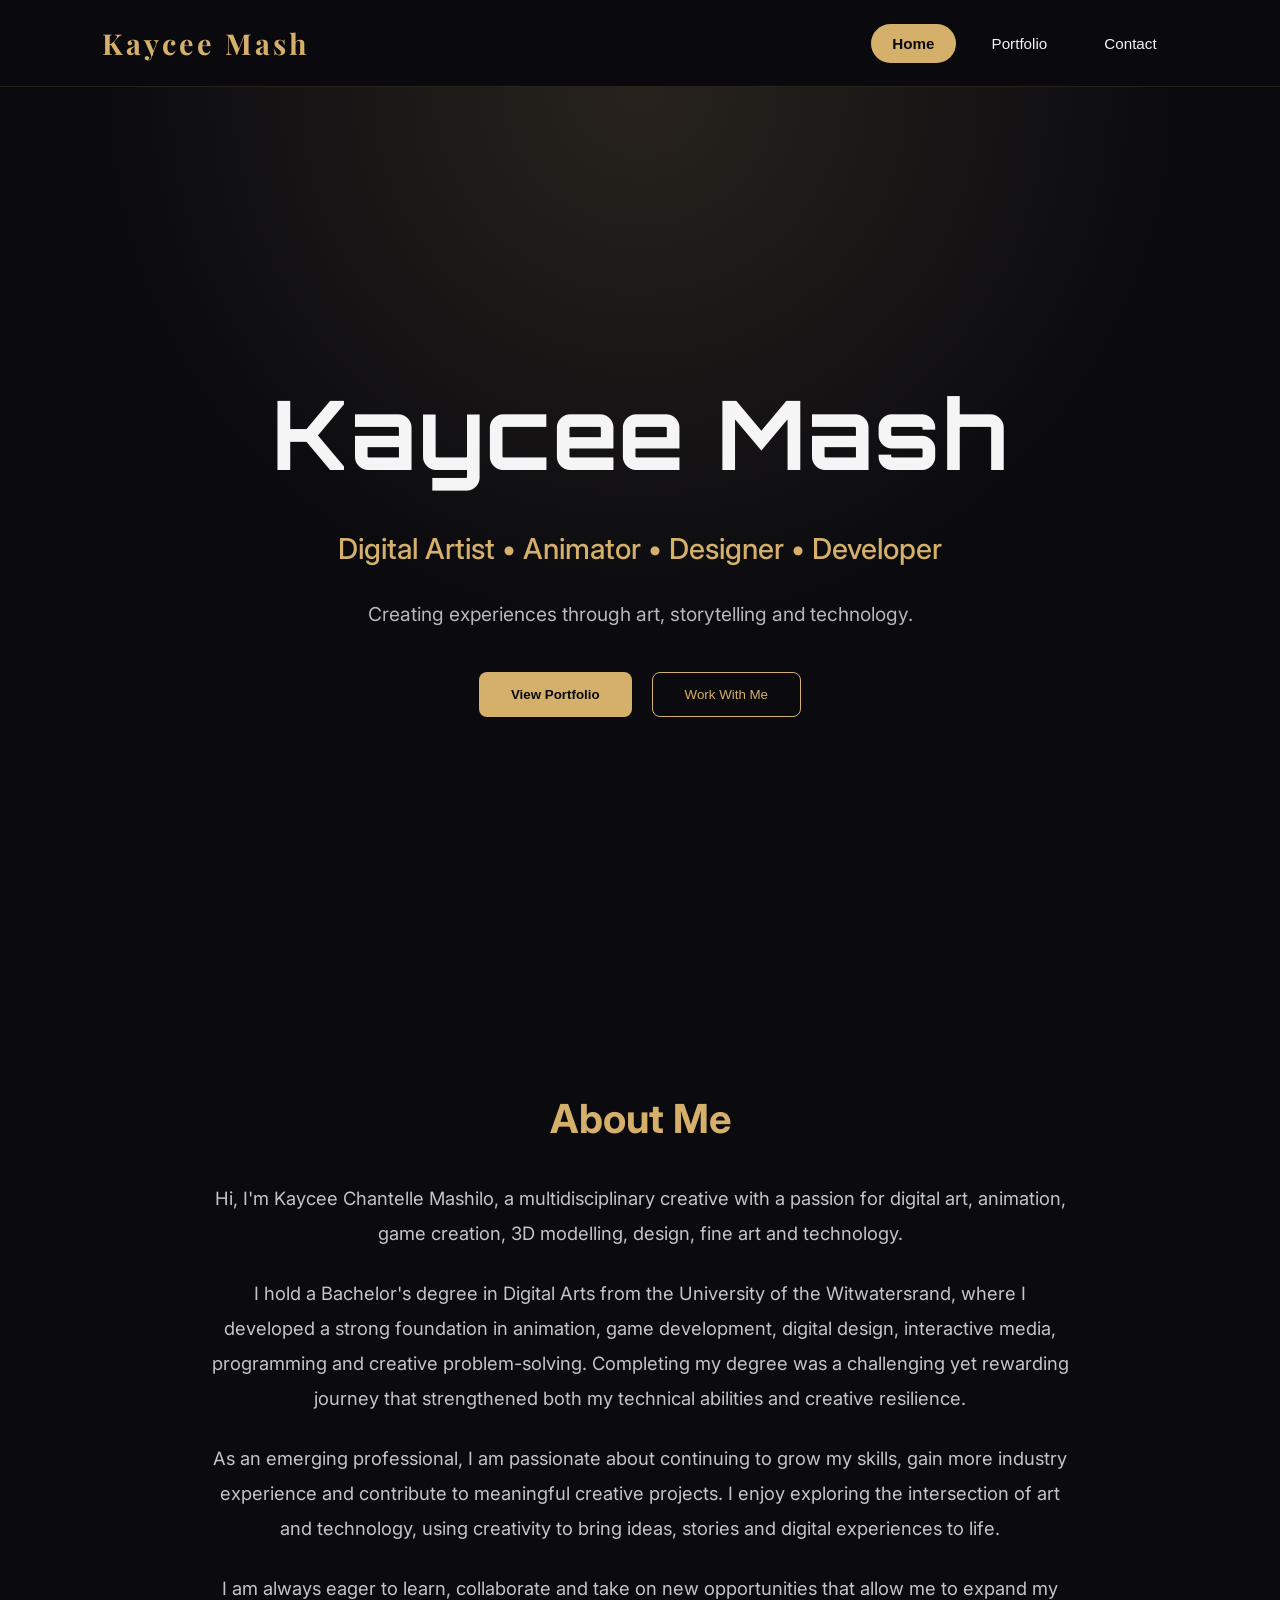
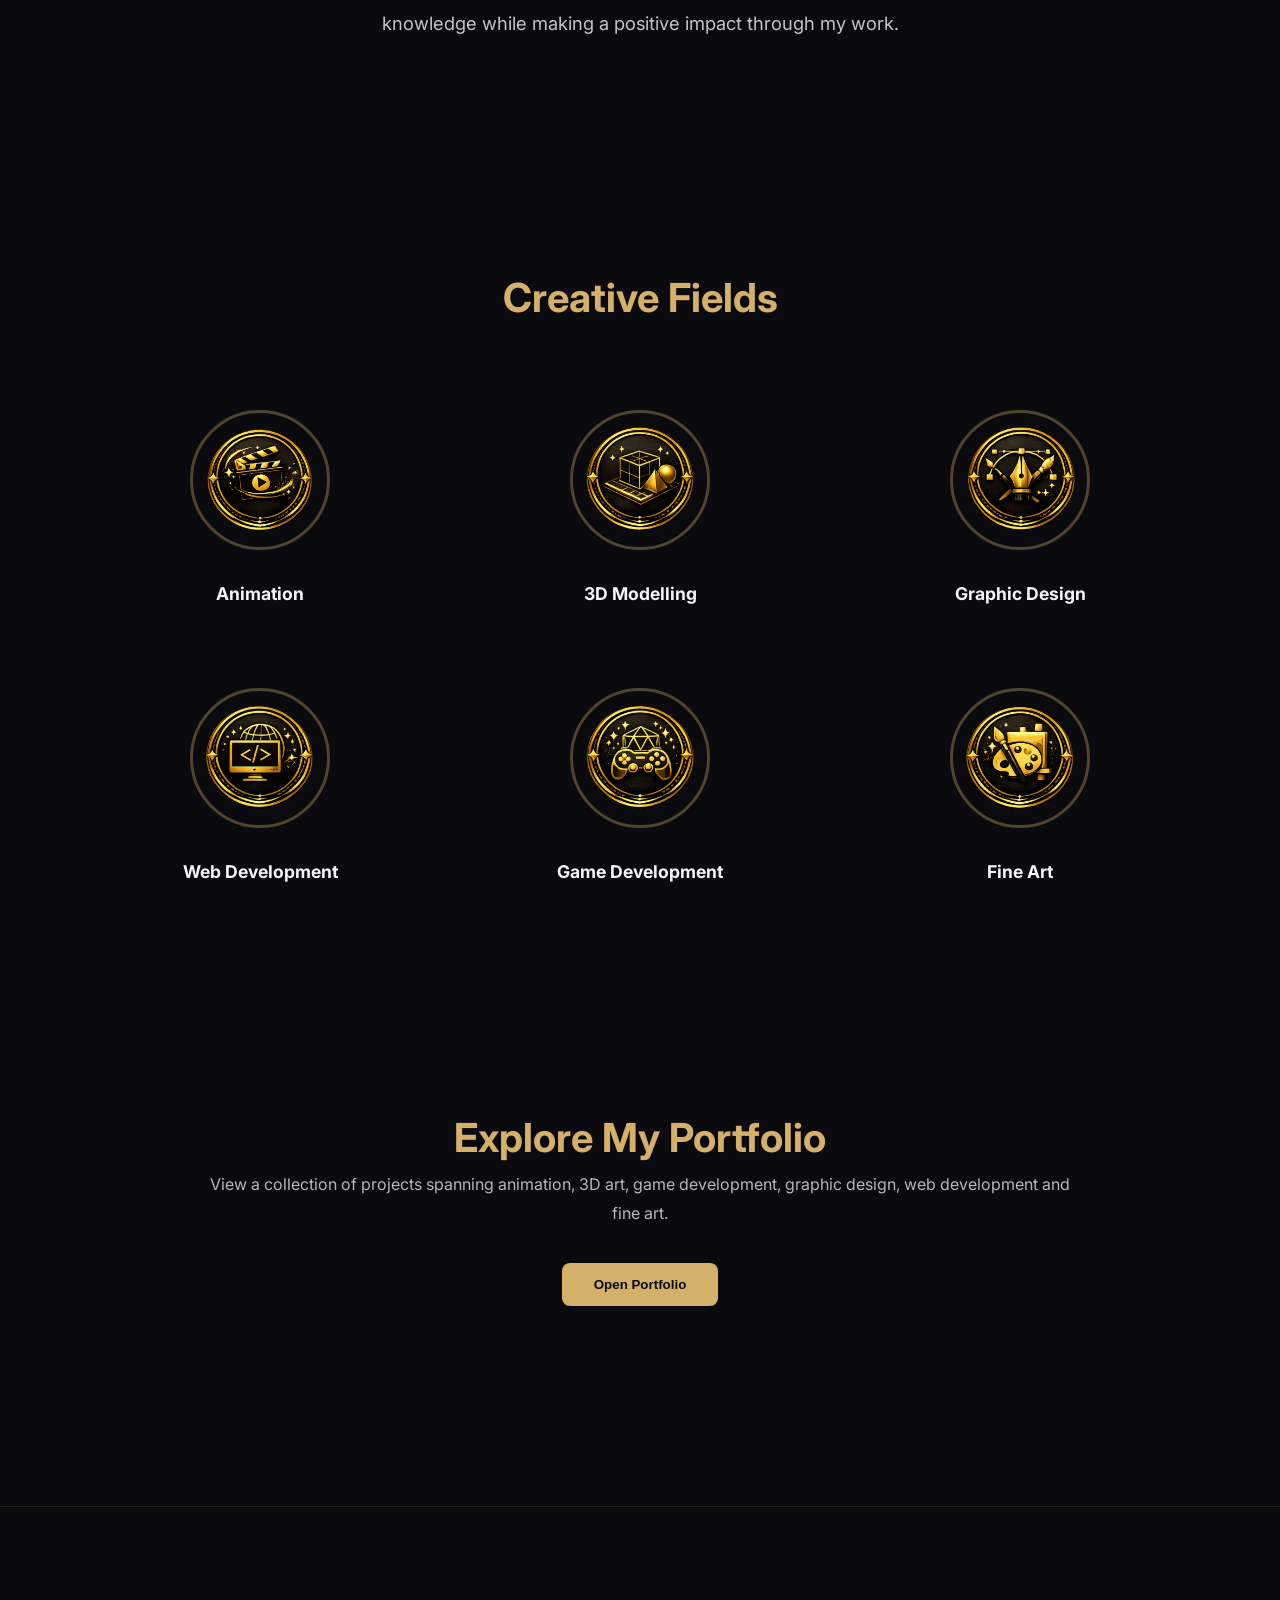
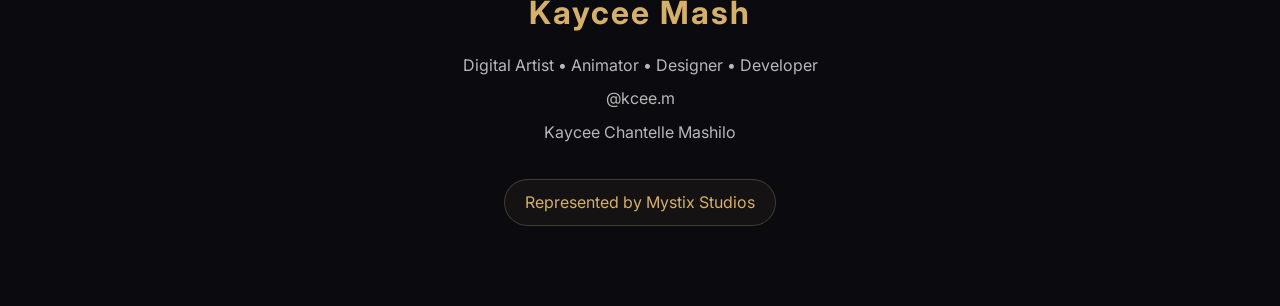
<file: index.html>
<!DOCTYPE html>
<html lang="en">
<head>
    <meta charset="UTF-8">
    <meta name="viewport" content="width=device-width, initial-scale=1.0">
    <title>Kaycee Mash | Portfolio</title>
    <link rel="stylesheet" href="CSS/home.css">
    <link rel="stylesheet" href="CSS/styles.css">
    <link rel="preconnect" href="https://fonts.googleapis.com">
    <link rel="preconnect" href="https://fonts.gstatic.com" crossorigin>
    <link href="https://fonts.googleapis.com/css2?family=Orbitron:wght@400;700&family=Inter:wght@300;400;600&display=swap" rel="stylesheet">
    <link href="https://fonts.googleapis.com/css2?family=Playfair+Display:wght@500;600;700&family=Inter:wght@300;400;500;600;700&display=swap" rel="stylesheet">
</head>
<body>
   <header> 
       <div class="logo-container"> 
          <h2 class="logo-text">Kaycee Mash</h2> 
       </div> 

        <nav> <button id="homeBtn">Home</button> 
           <button id="portfolioBtn">Portfolio</button> 
           <button id="contactBtn">Contact</button> 
       </nav> 
  </header>

  <main> <!-- HERO SECTION -->
       <section id="hero-section">
          <div class="hero-content">
             <h1>Kaycee Mash</h1>
             <h2> Digital Artist • Animator • Designer • Developer </h2>
             <p> Creating experiences through art, storytelling and technology. </p>
              <div class="hero-buttons">
                 <button class="primary-btn" onclick="window.location.href='portfolio.html'"> View Portfolio </button>
                 <button class="secondary-btn" onclick="window.location.href='contact.html'"> Work With Me </button>
              </div>
          </div>
       </section>

      <!-- ABOUT -->
       <section id="about-section">
          <h2>About Me</h2>

          <p>
             Hi, I'm Kaycee Chantelle Mashilo, a multidisciplinary creative with a passion for digital art, animation, game creation, 3D modelling, design, fine art and technology.
          </p>

          <p>
             I hold a Bachelor's degree in Digital Arts from the University of the Witwatersrand, where I developed a strong foundation in animation, game development, digital design, interactive media, programming and creative problem-solving. Completing my degree was a challenging yet rewarding journey that strengthened both my technical abilities and creative resilience.
          </p>

          <p>
             As an emerging professional, I am passionate about continuing to grow my skills, gain more industry experience and contribute to meaningful creative projects. I enjoy exploring the intersection of art and technology, using creativity to bring ideas, stories and digital experiences to life.
          </p>

          <p>
             I am always eager to learn, collaborate and take on new opportunities that allow me to expand my knowledge while making a positive impact through my work.
          </p>
       </section>

       <!-- CREATIVE FIELDS -->
       <section id="creative-fields">
           <h2>Creative Fields</h2>
           <div class="fields-grid">
               <div class="field-card">
                  <img src="Images/Animation.png" alt="Animation">
                  <h3>Animation</h3>
               </div>
               <div class="field-card">
                  <img src="Images/3D art.png" alt="3D Art">
                  <h3>3D Modelling</h3>
               </div>
               <div class="field-card">
                   <img src="Images/Graphic design.png" alt="Graphic Design">
                   <h3>Graphic Design</h3>
               </div>
               <div class="field-card">
                  <img src="Images/web dev.png" alt="Web Development">
                  <h3>Web Development</h3>
               </div>
               <div class="field-card">
                  <img src="Images/Game dev.png" alt="Game Development">
                  <h3>Game Development</h3>
               </div>
               <div class="field-card">
                  <img src="Images/Fine art.png" alt="Fine Art">
                  <h3>Fine Art</h3>
               </div>
            </div>
    
        </section>

        <!-- PORTFOLIO CTA -->
        <section id="portfolio-cta">
           <h2>Explore My Portfolio</h2>
           <p> View a collection of projects spanning animation, 3D art, game development, graphic design, web development and fine art. </p>
           <button class="primary-btn" onclick="window.location.href='portfolio.html'"> Open Portfolio </button>
        </section>
   </main>

   <!-- FOOTER -->
   <footer id="main-footer">
      <h2>Kaycee Mash</h2>
      <p> Digital Artist • Animator • Designer • Developer </p>
      <p> @kcee.m </p>
      <p> Kaycee Chantelle Mashilo </p>
      <div class="represented"> Represented by Mystix Studios </div>
   </footer>

   <script src="JS/function.js"></script>

</body>
</html>
</file>
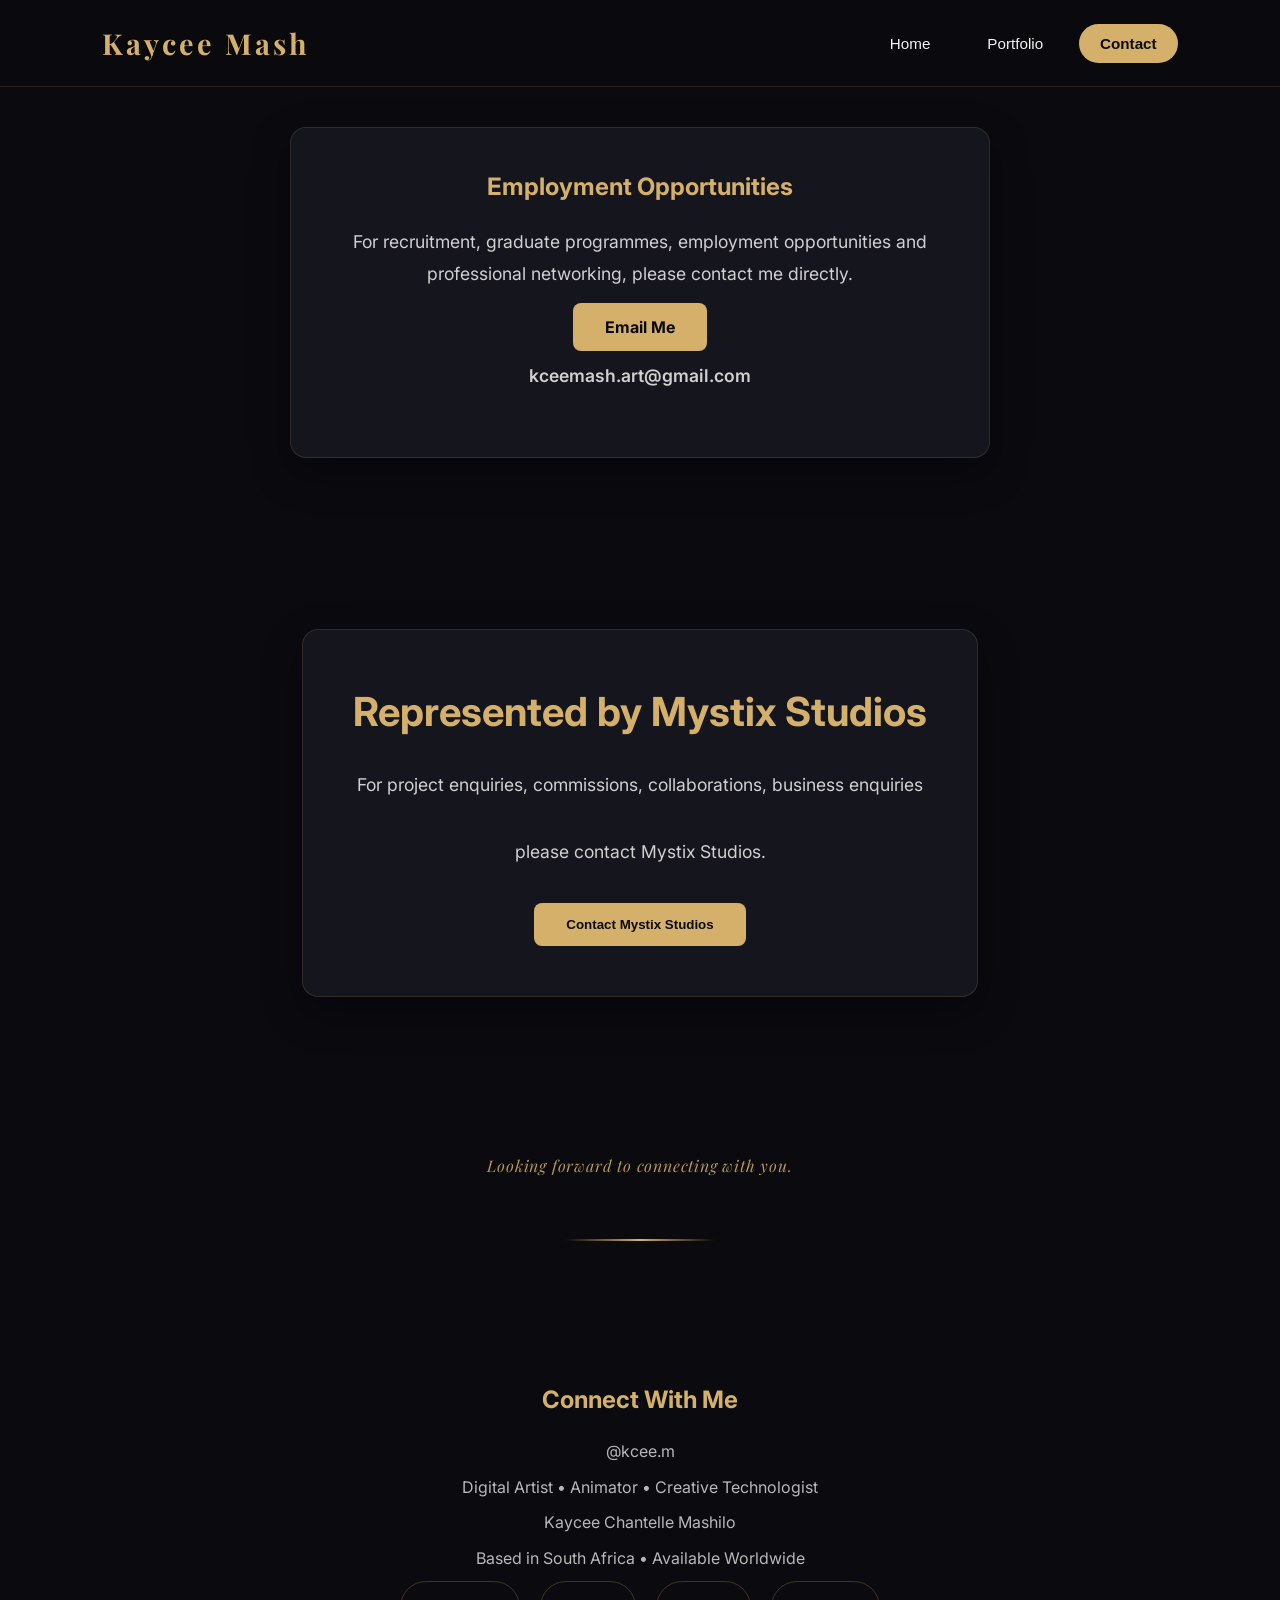
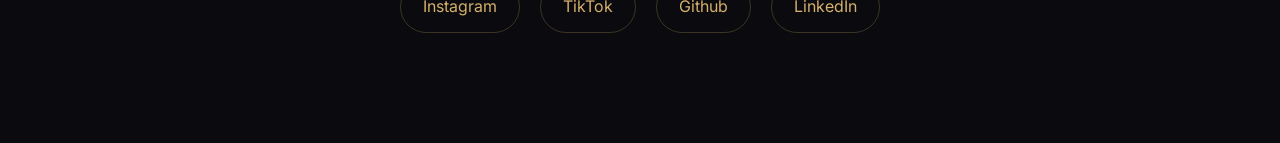
<file: contact.html>
<!DOCTYPE html>
<html lang="en">

<head>

    <meta charset="UTF-8">
    <meta name="viewport" content="width=device-width, initial-scale=1.0">

    <title>Contact | Kaycee Mash</title>

    <link rel="stylesheet" href="CSS/styles.css">
    <link rel="stylesheet" href="CSS/contact.css">

    <link href="https://fonts.googleapis.com/css2?family=Playfair+Display:wght@500;600;700&family=Inter:wght@300;400;500;600;700&display=swap" rel="stylesheet">

</head>

<body>

<header>

    <div class="logo-container">
        <h2 class="logo-text">Kaycee Mash</h2>
    </div>

    <nav>
        <button id="homeBtn">Home</button>
        <button id="portfolioBtn">Portfolio</button>
        <button id="contactBtn">Contact</button>
    </nav>

</header>

<main>

    <section id="personal-contact">

       <div class="contact-card">
           <h2>Employment Opportunities</h2>

            <p>
              For recruitment, graduate programmes,
              employment opportunities and professional networking,
              please contact me directly.
            </p>

            <a
              href="mailto:kceemash.art@gmail.com"
              class="primary-btn">

              Email Me

            </a>

            <p class="email-address">
              kceemash.art@gmail.com
            </p>

        </div>

    </section>

    <section id="contact-hero">

        <div class="contact-card">

            <h1>Represented by Mystix Studios</h1>

            <p>
                For project enquiries, commissions, collaborations, business enquiries
                
            </p>

            <p> please contact Mystix Studios.</p>

            <button
                class="primary-btn"
                onclick="window.open('https://mystixstudios.co.za/contact.html', '_blank')">

                Contact Mystix Studios

            </button>

        </div>

    </section>

    <p class="contact-closing">
      Looking forward to connecting with you.
    </p>

    <div class="section-divider"></div>

    <section id="social-section">

        <h2>Connect With Me</h2>

        <p>@kcee.m</p>

        <p>
            Digital Artist • Animator • Creative Technologist
        </p>
        <p> Kaycee Chantelle Mashilo </p>
        <p>
            Based in South Africa • Available Worldwide
        </p>

        <div class="social-links">

        <a href="https://instagram.com/kcee.m"
           target="_blank">
            Instagram
        </a>

        <a href="https://tiktok.com/@kcee.m"
           target="_blank">
            TikTok
        </a>

        <a href="https://github.com/KceeM"
           target="_blank">
            Github
        </a>

        <a href="https://www.linkedin.com/in/kaycee-chantelle-mashilo-97b9b9371"
           target="_blank">
            LinkedIn
        </a>


    </section>

</main>


<script src="JS/function.js"></script>

</body>

</html>
</file>
<file: CSS/home.css>
/* ==========================
   GLOBAL
========================== */

body {
    margin: 0;
    padding: 0;
    background: #0A0A0F;
    color: #F5F5F5;
    font-family: 'Inter', sans-serif;
    overflow-x: hidden;
}

main {
    width: 100%;
}

section {
    padding: 100px 20px;
}


/* ==========================
   HERO SECTION
========================== */

#hero-section {
    min-height: 100vh;

    display: flex;
    justify-content: center;
    align-items: center;

    text-align: center;

    padding: 0 20px;

    background:
    radial-gradient(
        circle at top,
        rgba(212,176,106,.15),
        transparent 50%
    ),
    #0A0A0F;
}

.hero-content {
    max-width: 900px;
}

.hero-content h1 {

    font-size: clamp(3rem, 8vw, 6rem);

    margin-bottom: 15px;

    color: #F5F5F5;

    font-family: 'Orbitron', sans-serif;

    letter-spacing: 2px;
}

.hero-content h2 {

    font-size: clamp(1.1rem, 3vw, 1.8rem);

    color: #D4B06A;

    margin-bottom: 25px;

    font-weight: 500;
}

.hero-content p {

    font-size: 1.2rem;

    color: #B8B8B8;

    max-width: 700px;

    margin: 0 auto 40px;

    line-height: 1.8;
}


/* ==========================
   HERO BUTTONS
========================== */

.hero-buttons {

    display: flex;

    justify-content: center;

    gap: 20px;

    flex-wrap: wrap;
}

.primary-btn {

    background: #D4B06A;

    color: #0A0A0F;

    border: none;

    padding: 14px 32px;

    border-radius: 8px;

    cursor: pointer;

    font-weight: 700;

    transition: all .3s ease;
}

.primary-btn:hover {

    transform: translateY(-4px);

    box-shadow: 0 10px 25px rgba(212,176,106,.35);
}

.secondary-btn {

    background: transparent;

    color: #F5F5F5;

    border: 1px solid #D4B06A;

    padding: 14px 32px;

    border-radius: 8px;

    cursor: pointer;

    transition: all .3s ease;
}

.secondary-btn:hover {

    background: #D4B06A;

    color: #0A0A0F;
}


/* ==========================
   ABOUT SECTION
========================== */

#about-section {

    max-width: 900px;

    margin: auto;

    text-align: center;
}

#about-section p {

    margin-bottom: 25px;

    line-height: 1.8;

    color: #C5C5C5;
}

#about-section h2 {

    font-size: 2.5rem;

    margin-bottom: 30px;

    color: #D4B06A;
}

#about-section p {

    font-size: 1.15rem;

    line-height: 1.9;

    color: #C5C5C5;
}


/* ==========================
   CREATIVE FIELDS
========================== */

#creative-fields {

    text-align: center;
}

#creative-fields h2 {

    font-size: 2.5rem;

    color: #D4B06A;

    margin-bottom: 60px;
}

.fields-grid {

    max-width: 1100px;

    margin: auto;

    display: grid;

    grid-template-columns: repeat(3, 1fr);

    gap: 40px;
}

.field-card {

    display: flex;

    flex-direction: column;

    align-items: center;

    justify-content: flex-start;

    text-align: center;

    padding: 20px;

    transition: all .3s ease;
}

.field-card:hover {

    transform: translateY(-8px);
}

.field-card img {

    width: 140px;

    height: 140px;

    border-radius: 50%;

    object-fit: contain;

    margin-bottom: 20px;

    border: 3px solid rgba(212,176,106,.35);

    transition: all .3s ease;
}

.field-card:hover img {

    border-color: #D4B06A;

    transform: scale(1.05);
}

.field-card h3 {

    text-align: center;

    color: #F5F5F5;

    font-size: 1.1rem;

    margin-top: 10px;
}


/* ==========================
   PORTFOLIO CTA
========================== */

#portfolio-cta {

    text-align: center;

    max-width: 900px;

    margin: auto;
}

#portfolio-cta h2 {

    color: #D4B06A;

    font-size: 2.5rem;
}

#portfolio-cta p {

    color: #B8B8B8;

    line-height: 1.8;

    margin-bottom: 35px;
}





/* ==========================
   MOBILE
========================== */

@media (max-width: 768px) {

    .fields-grid {

        grid-template-columns: repeat(2, 1fr);

        gap: 30px;
    }

    .field-card img {

        width: 100px;

        height: 100px;
    }

    .hero-buttons {

        flex-direction: column;

        align-items: center;
    }

    .primary-btn,
    .secondary-btn {

        width: 220px;
    }
}
</file>
<file: CSS/styles.css>
/* ==========================
   GLOBAL RESET
========================== */

* {
    margin: 0;
    padding: 0;
    box-sizing: border-box;
}

html {
    scroll-behavior: smooth;
}

body {

    background: #0A0A0F;

    color: #F5F5F5;

    font-family: 'Inter', sans-serif;

    line-height: 1.6;

    overflow-x: hidden;
}

a {
    text-decoration: none;
}

img {
    max-width: 100%;
    display: block;
}


/* ==========================
   HEADER
========================== */

header {

    display: flex;

    justify-content: space-between;

    align-items: center;

    padding: 20px 8%;

    position: sticky;

    top: 0;

    z-index: 1000;

    background: rgba(10, 10, 15, 0.95);

    backdrop-filter: blur(12px);

    border-bottom: 1px solid rgba(212,176,106,.15);
}


/* ==========================
   LOGO
========================== */

.logo-text {

    font-size: 1.8rem;

    font-weight: 700;

    letter-spacing: 3px;

    color: #D4B06A;

    font-family: 'Playfair Display', serif;
}


/* ==========================
   NAVIGATION
========================== */

nav {

    display: flex;

    gap: 15px;
}

nav button {

    background: transparent;

    border: 1px solid transparent;

    color: #F5F5F5;

    padding: 10px 20px;

    border-radius: 30px;

    cursor: pointer;

    font-size: 0.95rem;

    font-weight: 500;

    transition: all .3s ease;
}

nav button:hover {

    border-color: #D4B06A;

    color: #D4B06A;

    transform: translateY(-2px);
}


/* Active Page */

nav button.active {

    background: #D4B06A;

    color: #0A0A0F;

    font-weight: 600;
}


/* ==========================
   BUTTONS
========================== */

.primary-btn {

    background: #D4B06A;

    color: #0A0A0F;

    border: none;

    padding: 14px 32px;

    border-radius: 8px;

    cursor: pointer;

    font-weight: 700;

    transition: all .3s ease;
}

.primary-btn:hover {

    transform: translateY(-4px);

    box-shadow:
    0 10px 25px rgba(212,176,106,.3);
}


.secondary-btn {

    background: transparent;

    border: 1px solid #D4B06A;

    color: #D4B06A;

    padding: 14px 32px;

    border-radius: 8px;

    cursor: pointer;

    transition: all .3s ease;
}

.secondary-btn:hover {

    background: #D4B06A;

    color: #0A0A0F;
}


/* ==========================
   SECTION SPACING
========================== */

section {
    padding: 100px 20px;
}


/* ==========================
   FOOTER
========================== */

#main-footer {

    text-align: center;

    padding: 80px 20px;

    margin-top: 100px;

    border-top: 1px solid rgba(212,176,106,.15);
}

#main-footer h2 {

    color: #D4B06A;

    margin-bottom: 15px;

    font-size: 2rem;

    letter-spacing: 2px;
}

#main-footer p {

    color: #B8B8B8;

    margin: 8px 0;
}

.represented {

    margin-top: 25px;

    display: inline-block;

    padding: 10px 20px;

    border-radius: 30px;

    border: 1px solid rgba(212,176,106,.25);

    color: #D4B06A;

    background: rgba(212,176,106,.05);
}


/* ==========================
   SCROLLBAR
========================== */

::-webkit-scrollbar {
    width: 8px;
}

::-webkit-scrollbar-track {
    background: #0A0A0F;
}

::-webkit-scrollbar-thumb {
    background: #D4B06A;
    border-radius: 10px;
}


/* ==========================
   MOBILE
========================== */

@media (max-width: 768px) {

    header {

        flex-direction: column;

        gap: 15px;

        padding: 20px;
    }

    nav {

        flex-wrap: wrap;

        justify-content: center;
    }

    nav button {

        padding: 10px 16px;
    }

    .logo-text {

        font-size: 1.5rem;
    }

    section {

        padding: 80px 20px;
    }

}
</file>
<file: CSS/contact.css>
#personal-contact {

    display: flex;

    justify-content: center;

    padding: 40px 20px;
}

#personal-contact .contact-card {

    max-width: 700px;

    text-align: center;

    padding: 40px;

    background: #15151D;

    border: 1px solid rgba(212,176,106,.15);

    border-radius: 16px;
}

.email-address {

    margin-top: 20px;

    color: #D4B06A;

    font-weight: 600;
}

#personal-contact h2 {

    color: #D4B06A;

    margin-bottom: 20px;
}

#personal-contact p {

    color: #D0D0D0;

    line-height: 1.8;

    margin-bottom: 25px;
}


#contact-hero {

    min-height: 70vh;

    display: flex;

    justify-content: center;

    align-items: center;

    padding: 50px 20px;
}

.contact-card {

    max-width: 700px;

    text-align: center;

    padding: 50px;

    background: #15151D;

    border: 1px solid rgba(212,176,106,.15);

    border-radius: 16px;

    box-shadow:
    0 15px 40px rgba(0,0,0,.3);
}

.contact-card h1 {

    color: #D4B06A;

    margin-bottom: 25px;

    font-size: 2.5rem;
}

.contact-card p {

    color: #D0D0D0;

    line-height: 1.8;

    margin-bottom: 35px;

    font-size: 1.1rem;
}

#social-section {

    text-align: center;

    padding-bottom: 80px;
}

#social-section h2 {

    color: #D4B06A;

    margin-bottom: 20px;
}

#social-section p {

    color: #B8B8B8;

    margin: 10px 0;
}

.social-handle {

    font-size: 1.2rem;

    color: #F5F5F5;

    margin-bottom: 30px;
}

.social-links {

    display: flex;

    justify-content: center;

    gap: 20px;

    flex-wrap: wrap;

    margin-bottom: 30px;
}

.social-links a {

    color: #D4B06A;

    text-decoration: none;

    border: 1px solid rgba(212,176,106,.25);

    padding: 12px 22px;

    border-radius: 30px;

    transition: all .3s ease;
}

.social-links a:hover {

    background: #D4B06A;

    color: #0A0A0F;

    transform: translateY(-3px);
}

.availability {

    color: #B8B8B8;

    font-size: .95rem;
}

.contact-closing {

    margin-top: 25px;

    font-size: 1rem;

    font-family: 'Playfair Display', serif;

    font-style: italic;

    color: #D4B06A;

    letter-spacing: 0.8px;

    opacity: 0.85;
    display: flex;

    justify-content: center;
}

.section-divider {

    width: 150px;

    height: 2px;

    margin: 60px auto 40px auto;

    background: linear-gradient(
        to right,
        transparent,
        #D4B06A,
        transparent
    );
}
</file>
